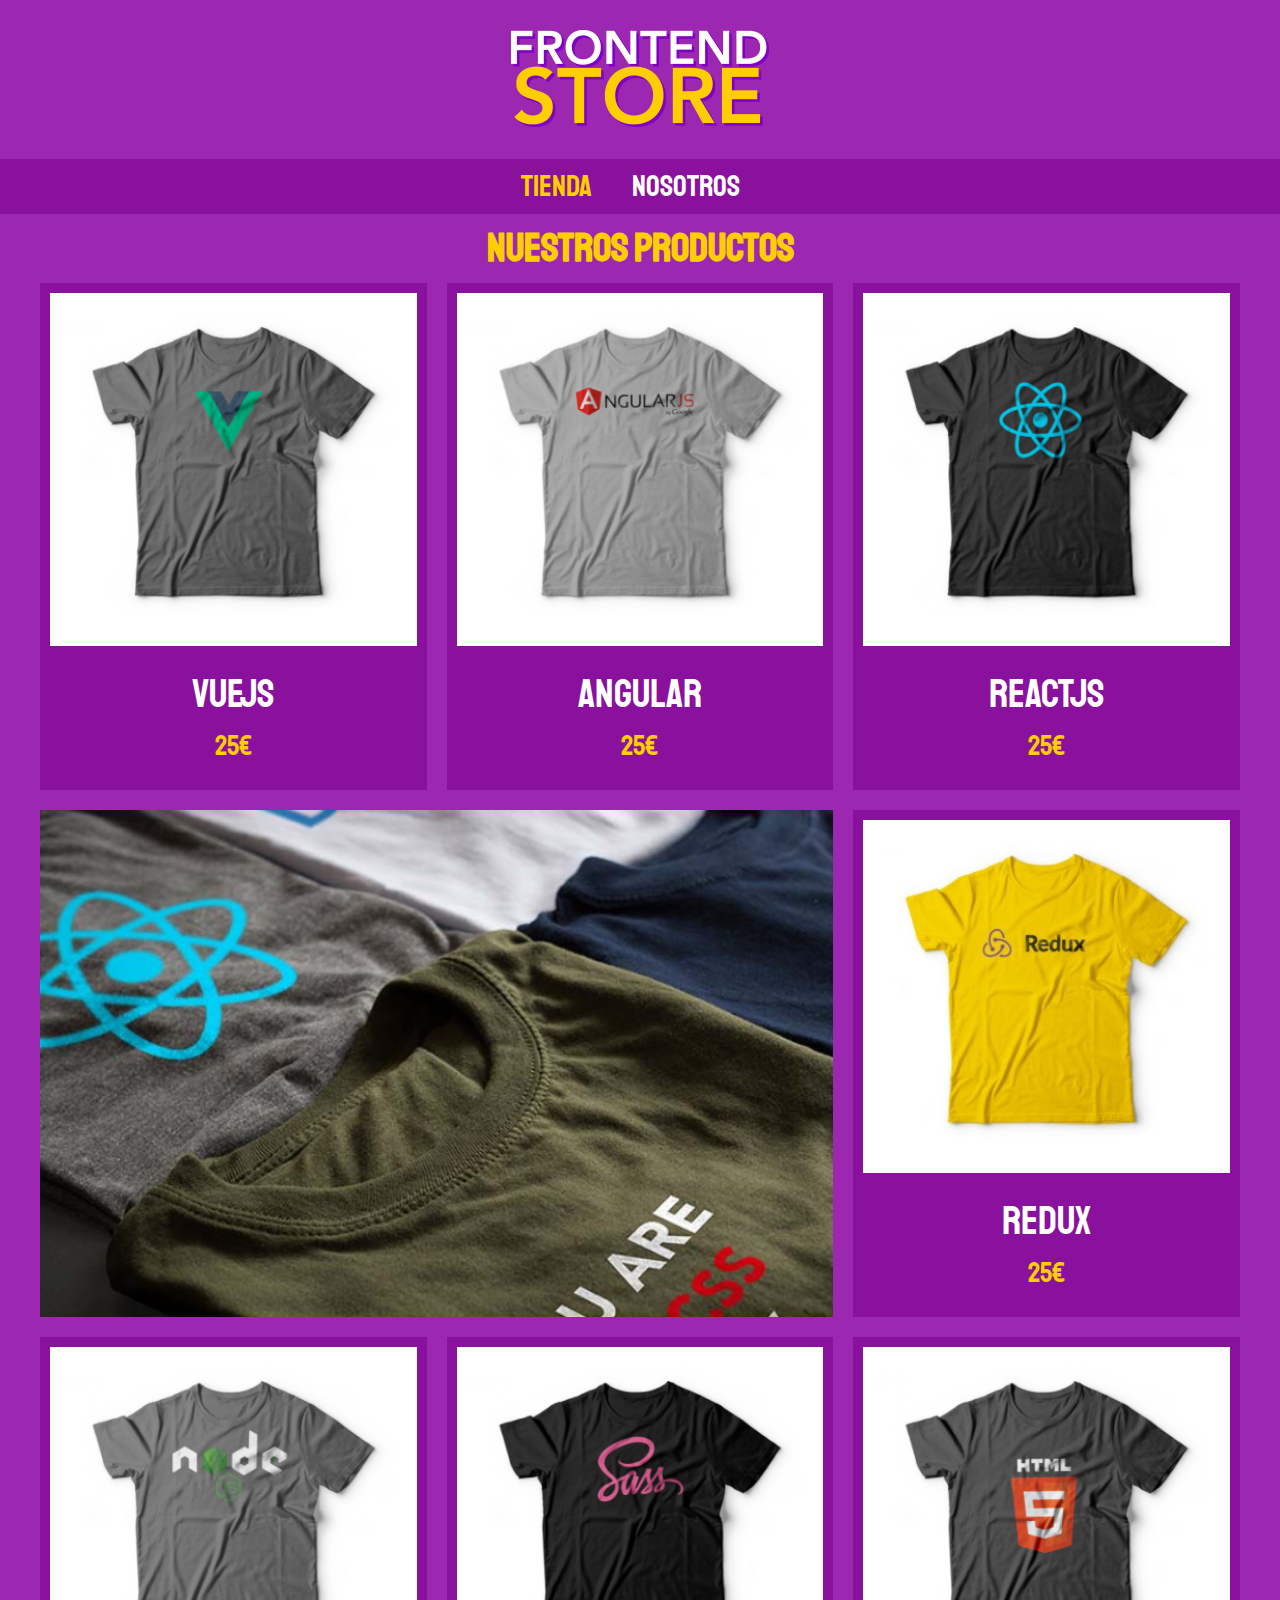
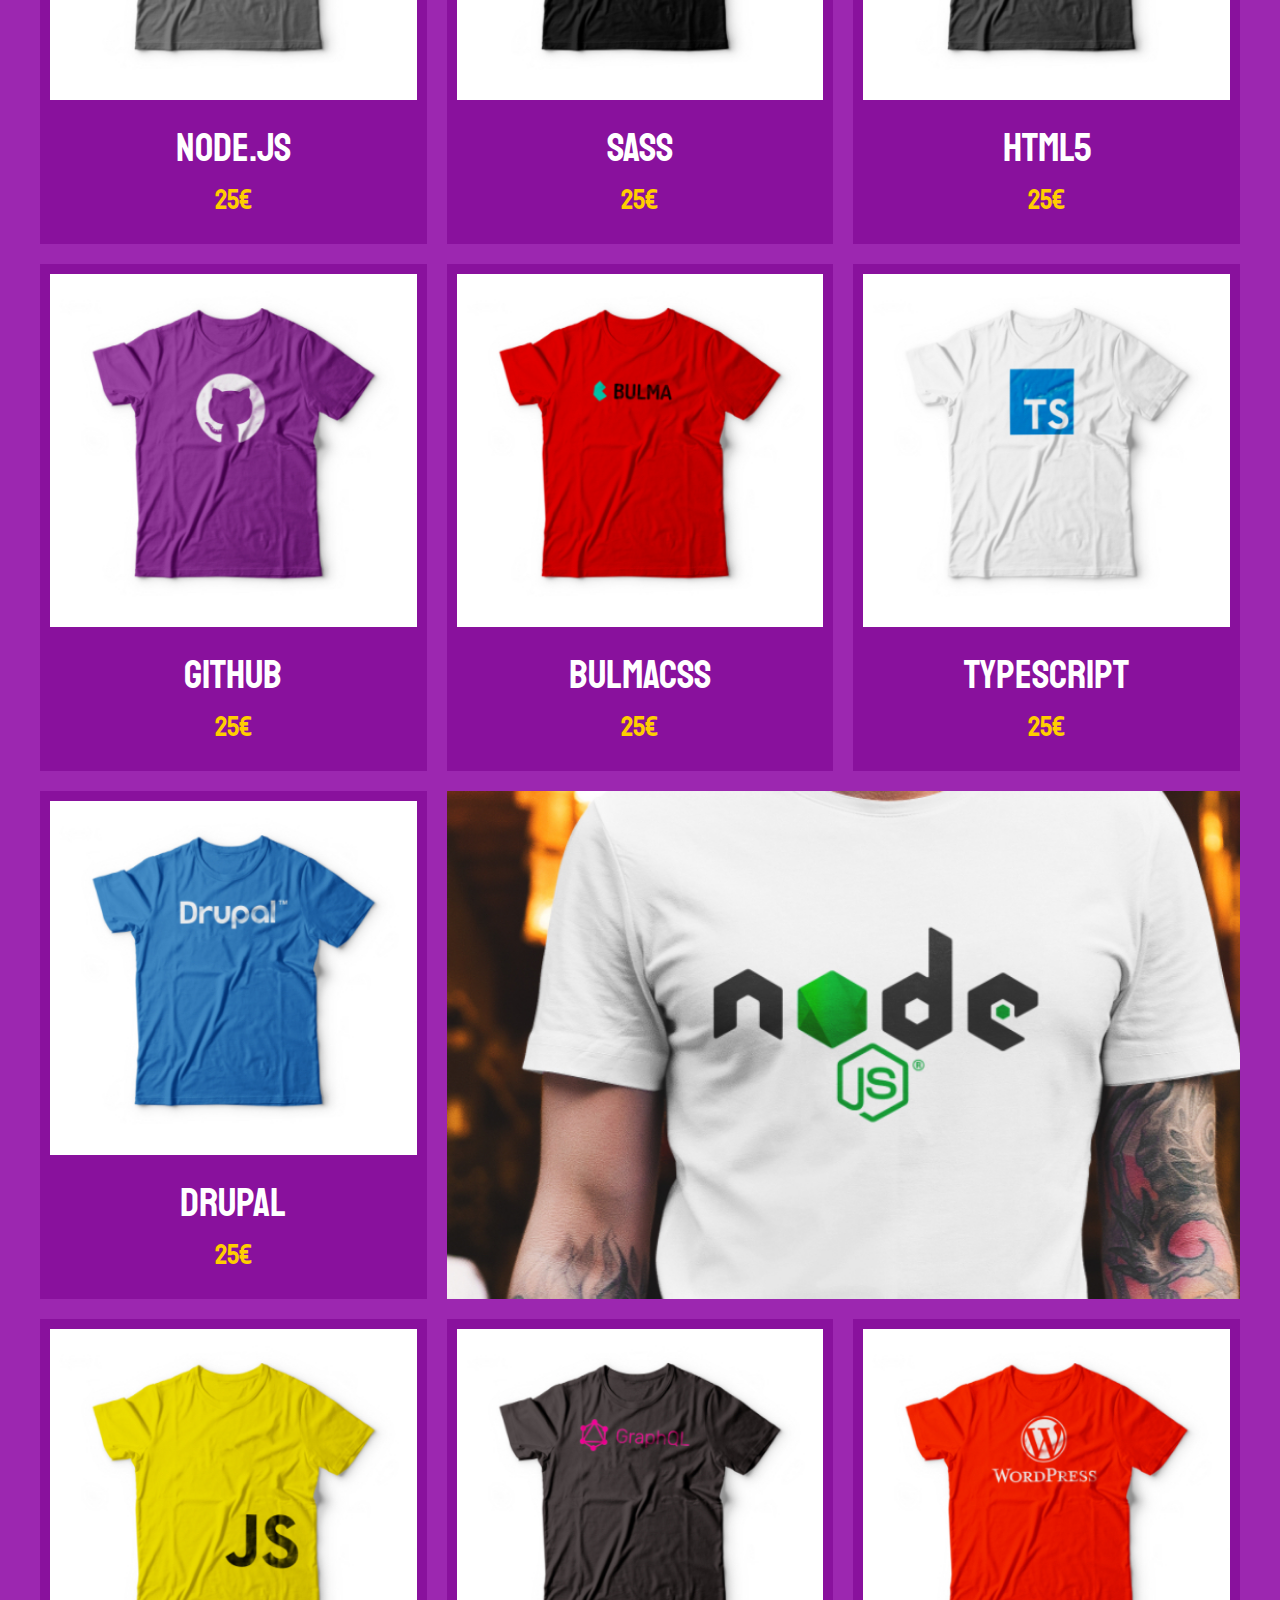
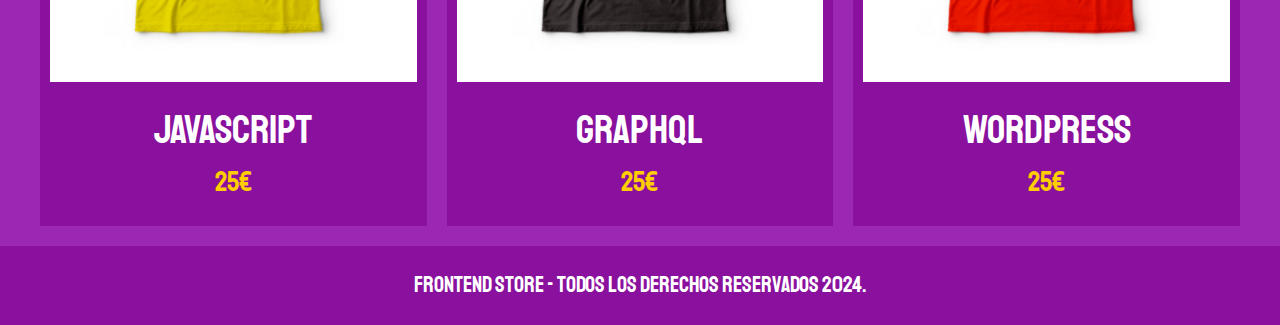
<file: FrontEndStore/index.html>
<!DOCTYPE html>
<html lang="en">
  <head>
    <meta charset="UTF-8" />
    <meta name="viewport" content="width=device-width, initial-scale=1.0" />
    <title>Document</title>
    <link rel="stylesheet" href="css/normalize.css">
    <link rel="stylesheet" href="css/style.css">
    <link rel="preconnect" href="https://fonts.googleapis.com" />
    <link rel="preconnect" href="https://fonts.gstatic.com" crossorigin />
    <link
      href="https://fonts.googleapis.com/css2?family=Staatliches&display=swap"
      rel="stylesheet"
    />
  </head>
  <body>
    <header class="header">
        <a href="index.html">
            <img class="header__logo" src="img/logo.png" alt="Logotipo">
        </a>
    </header>

    <nav class="navegacion">
        <a class="navegacion__enlace navegacion__enlace--activo" href="#">Tienda</a>
        <a class="navegacion__enlace" href="nosotros.html">Nosotros</a>
    </nav>

    <main class="contenedor">
        <h1>Nuestros Productos</h1>
        <div class="grid">
            <div class="producto">
                <a href="productos.html">
                    <img class="producto__imagen" src="img/1.jpg" alt="imagen camisa">
                    <div class="producto__info">
                        <p class="producto__nombre">VueJS</p>
                        <p class="producto__precio">25€</p>
                    </div>
                </a>
            </div>
    
            <div class="producto">
                <a href="productos.html">
                    <img class="producto__imagen" src="img/2.jpg" alt="imagen camisa">
                    <div class="producto__info">
                        <p class="producto__nombre">Angular</p>
                        <p class="producto__precio">25€</p>
                    </div>
                </a>
            </div>
    
            <div class="producto">
                <a href="productos.html">
                    <img class="producto__imagen" src="img/3.jpg" alt="imagen camisa">
                    <div class="producto__info">
                        <p class="producto__nombre">ReactJS</p>
                        <p class="producto__precio">25€</p>
                    </div>
                </a>
            </div>
    
            <div class="producto">
                <a href="productos.html">
                    <img class="producto__imagen" src="img/4.jpg" alt="imagen camisa">
                    <div class="producto__info">
                        <p class="producto__nombre">Redux</p>
                        <p class="producto__precio">25€</p>
                    </div>
                </a>
            </div>
    
            <div class="producto">
                <a href="productos.html">
                    <img class="producto__imagen" src="img/5.jpg" alt="imagen camisa">
                    <div class="producto__info">
                        <p class="producto__nombre">Node.js</p>
                        <p class="producto__precio">25€</p>
                    </div>
                </a>
            </div>
    
            <div class="producto">
                <a href="productos.html">
                    <img class="producto__imagen" src="img/6.jpg" alt="imagen camisa">
                    <div class="producto__info">
                        <p class="producto__nombre">Sass</p>
                        <p class="producto__precio">25€</p>
                    </div>
                </a>
            </div>
    
            <div class="producto">
                <a href="productos.html">
                    <img class="producto__imagen" src="img/7.jpg" alt="imagen camisa">
                    <div class="producto__info">
                        <p class="producto__nombre">HTML5</p>
                        <p class="producto__precio">25€</p>
                    </div>
                </a>
            </div>
    
            <div class="producto">
                <a href="productos.html">
                    <img class="producto__imagen" src="img/8.jpg" alt="imagen camisa">
                    <div class="producto__info">
                        <p class="producto__nombre">Github</p>
                        <p class="producto__precio">25€</p>
                    </div>
                </a>
            </div>
    
            <div class="producto">
                <a href="productos.html">
                    <img class="producto__imagen" src="img/9.jpg" alt="imagen camisa">
                    <div class="producto__info">
                        <p class="producto__nombre">BulmaCSS</p>
                        <p class="producto__precio">25€</p>
                    </div>
                </a>
            </div>
    
            <div class="producto">
                <a href="productos.html">
                    <img class="producto__imagen" src="img/10.jpg" alt="imagen camisa">
                    <div class="producto__info">
                        <p class="producto__nombre">TypeScript</p>
                        <p class="producto__precio">25€</p>
                    </div>
                </a>
            </div>
    
            <div class="producto">
                <a href="productos.html">
                    <img class="producto__imagen" src="img/11.jpg" alt="imagen camisa">
                    <div class="producto__info">
                        <p class="producto__nombre">Drupal</p>
                        <p class="producto__precio">25€</p>
                    </div>
                </a>
            </div>
    
            <div class="producto">
                <a href="productos.html">
                    <img class="producto__imagen" src="img/12.jpg" alt="imagen camisa">
                    <div class="producto__info">
                        <p class="producto__nombre">JavaScript</p>
                        <p class="producto__precio">25€</p>
                    </div>
                </a>
            </div>
    
            <div class="producto">
                <a href="productos.html">
                    <img class="producto__imagen" src="img/13.jpg" alt="imagen camisa">
                    <div class="producto__info">
                        <p class="producto__nombre">GraphQL</p>
                        <p class="producto__precio">25€</p>
                    </div>
                </a>
            </div>
    
            <div class="producto">
                <a href="productos.html">
                    <img class="producto__imagen" src="img/14.jpg" alt="imagen camisa">
                    <div class="producto__info">
                        <p class="producto__nombre">WordPress</p>
                        <p class="producto__precio">25€</p>
                    </div>
                </a>
            </div>

            <div class="grafico grafico--camisas"></div>
            <div class="grafico grafico--node"></div>
        </div>
    </main>

    <footer class="footer">
        <p class="footer__text">Frontend Store - Todos los derechos Reservados 2024.</p>

    </footer>
  </body>
</html>
</file>
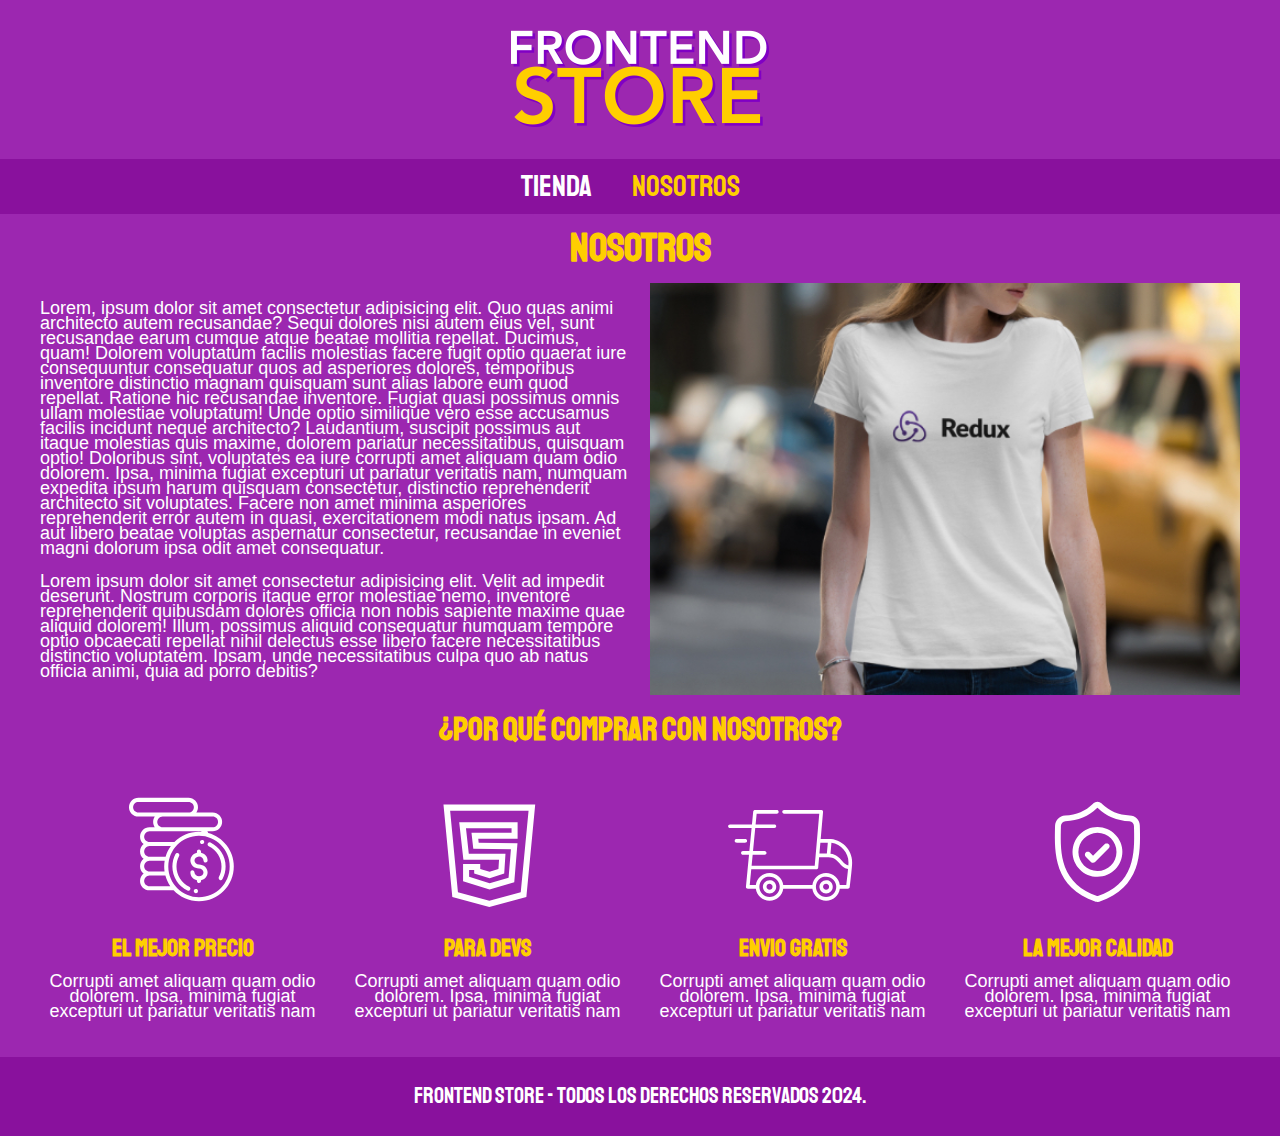
<file: FrontEndStore/nosotros.html>
<!DOCTYPE html>
<html lang="en">
  <head>
    <meta charset="UTF-8" />
    <meta name="viewport" content="width=device-width, initial-scale=1.0" />
    <title>Document</title>
    <link rel="stylesheet" href="css/normalize.css">
    <link rel="stylesheet" href="css/style.css">
    <link rel="preconnect" href="https://fonts.googleapis.com" />
    <link rel="preconnect" href="https://fonts.gstatic.com" crossorigin />
    <link
      href="https://fonts.googleapis.com/css2?family=Staatliches&display=swap"
      rel="stylesheet"
    />
  </head>
  <body>
    <header class="header">
        <a href="index.html">
            <img class="header__logo" src="img/logo.png" alt="Logotipo">
        </a>
    </header>

    <nav class="navegacion">
        <a class="navegacion__enlace" href="index.html">Tienda</a>
        <a class="navegacion__enlace navegacion__enlace--activo" href="nosotros.html">Nosotros</a>
    </nav>

    <main class="contenedor">
        <h1>Nosotros</h1>
        <div class="nosotros">
            <div class="nosotros__contenido">
                <p>Lorem, ipsum dolor sit amet consectetur adipisicing elit. Quo quas animi architecto autem recusandae? Sequi dolores nisi autem eius vel, sunt recusandae earum cumque atque beatae mollitia repellat. Ducimus, quam!
                Dolorem voluptatum facilis molestias facere fugit optio quaerat iure consequuntur consequatur quos ad asperiores dolores, temporibus inventore distinctio magnam quisquam sunt alias labore eum quod repellat. Ratione hic recusandae inventore.
                Fugiat quasi possimus omnis ullam molestiae voluptatum! Unde optio similique vero esse accusamus facilis incidunt neque architecto? Laudantium, suscipit possimus aut itaque molestias quis maxime, dolorem pariatur necessitatibus, quisquam optio!
                Doloribus sint, voluptates ea iure corrupti amet aliquam quam odio dolorem. Ipsa, minima fugiat excepturi ut pariatur veritatis nam, numquam expedita ipsum harum quisquam consectetur, distinctio reprehenderit architecto sit voluptates.
                Facere non amet minima asperiores reprehenderit error autem in quasi, exercitationem modi natus ipsam. Ad aut libero beatae voluptas aspernatur consectetur, recusandae in eveniet magni dolorum ipsa odit amet consequatur.
                </p>
                <p>Lorem ipsum dolor sit amet consectetur adipisicing elit. Velit ad impedit deserunt. Nostrum corporis itaque error molestiae nemo, inventore reprehenderit quibusdam dolores officia non nobis sapiente maxime quae aliquid dolorem!
                Illum, possimus aliquid consequatur numquam tempore optio obcaecati repellat nihil delectus esse libero facere necessitatibus distinctio voluptatem. Ipsam, unde necessitatibus culpa quo ab natus officia animi, quia ad porro debitis?
                </p>
            </div>
            <img class="nosotros__imagen" src="img/nosotros.jpg" alt="nosotros imagen">
        </div>
    </main>

    <section class="contenedor comprar">
        <h2 class="comprar__titulo">¿Por qué comprar con nosotros?</h2>
        <div class="bloques">
            <div class="bloque">
                <img src="img/icono_1.png" alt="icon">
                <h3 class="bloque__titulo">El Mejor Precio</h3>
                <p>Corrupti amet aliquam quam odio dolorem. Ipsa, minima fugiat excepturi ut pariatur veritatis nam</p>
            </div>
    
            <div class="bloque">
                <img src="img/icono_2.png" alt="icon">
                <h3 class="bloque__titulo">Para devs</h3>
                <p>Corrupti amet aliquam quam odio dolorem. Ipsa, minima fugiat excepturi ut pariatur veritatis nam</p>
            </div>
    
            <div class="bloque">
                <img src="img/icono_3.png" alt="icon">
                <h3 class="bloque__titulo">Envio gratis</h3>
                <p>Corrupti amet aliquam quam odio dolorem. Ipsa, minima fugiat excepturi ut pariatur veritatis nam</p>
            </div>
    
            <div class="bloque">
                <img src="img/icono_4.png" alt="icon">
                <h3 class="bloque__titulo">La mejor calidad</h3>
                <p>Corrupti amet aliquam quam odio dolorem. Ipsa, minima fugiat excepturi ut pariatur veritatis nam</p>
            </div>
        </div>
    </section>

    <footer class="footer">
        <p class="footer__text">Frontend Store - Todos los derechos Reservados 2024.</p>

    </footer>
  </body>
</html>
</file>
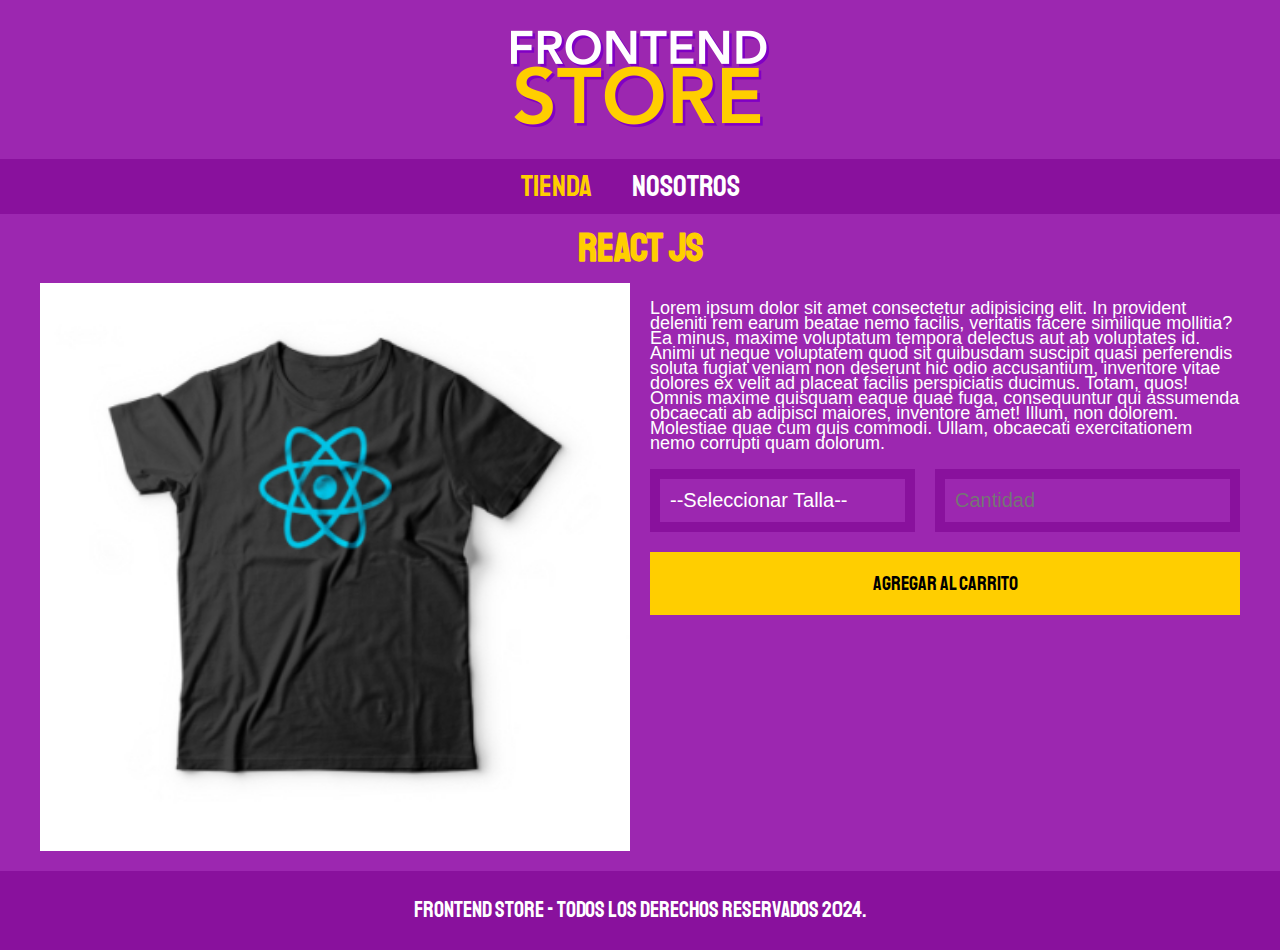
<file: FrontEndStore/productos.html>
<!DOCTYPE html>
<html lang="en">
  <head>
    <meta charset="UTF-8" />
    <meta name="viewport" content="width=device-width, initial-scale=1.0" />
    <title>Document</title>
    <link rel="stylesheet" href="css/normalize.css">
    <link rel="stylesheet" href="css/style.css">
    <link rel="preconnect" href="https://fonts.googleapis.com" />
    <link rel="preconnect" href="https://fonts.gstatic.com" crossorigin />
    <link
      href="https://fonts.googleapis.com/css2?family=Staatliches&display=swap"
      rel="stylesheet"
    />
  </head>
  <body>
    <header class="header">
        <a href="index.html">
            <img class="header__logo" src="img/logo.png" alt="Logotipo">
        </a>
    </header>

    <nav class="navegacion">
        <a class="navegacion__enlace navegacion__enlace--activo" href="index.html">Tienda</a>
        <a class="navegacion__enlace" href="nosotros.html">Nosotros</a>
    </nav>

    <main class="contenedor">
        <h1>React JS</h1>
        <div class="camisa">
          <img src="img/3.jpg" class="camisa__img" alt="img">
          
          <div class="camisa__contenido">
            <p>Lorem ipsum dolor sit amet consectetur adipisicing elit. In provident deleniti rem earum beatae nemo facilis, veritatis facere similique mollitia? Ea minus, maxime voluptatum tempora delectus aut ab voluptates id.
            Animi ut neque voluptatem quod sit quibusdam suscipit quasi perferendis soluta fugiat veniam non deserunt hic odio accusantium, inventore vitae dolores ex velit ad placeat facilis perspiciatis ducimus. Totam, quos!
            Omnis maxime quisquam eaque quae fuga, consequuntur qui assumenda obcaecati ab adipisci maiores, inventore amet! Illum, non dolorem. Molestiae quae cum quis commodi. Ullam, obcaecati exercitationem nemo corrupti quam dolorum.</p>

            <form class="formulario" action="">
              <select class="formulario__campo" name="" id="">
                <option disabled selected>--Seleccionar Talla--</option>
                <option value="">Chica</option>
                <option value="">Mediana</option>
                <option value="">Grande</option>
              </select>
  
              <input class="formulario__campo" type="number" placeholder="Cantidad" min="1">
  
              <input class="formulario__submit" type="submit" value="Agregar al carrito">
            </form>
          </div>

          
        </div>
    </main>

    <footer class="footer">
        <p class="footer__text">Frontend Store - Todos los derechos Reservados 2024.</p>

    </footer>
  </body>
</html>
</file>
<file: FrontEndStore/css/style.css>
:root {
  --primario: #9c27b0;
  --primarioOscuro: #89119d;
  --secundario: #ffce00;
  --secundarioOscuro: rgb(233, 287, 2);
  --blanco: #fff;
  --negro: #000;

  --fuentePrincipal: "Staatliches", cursive;
}
html {
  box-sizing: border-box;
  font-size: 62.5%;
}

*,
*::before,
*::after {
  box-sizing: inherit;
}

/** Globales */
body {
  background-color: var(--primario);
  font-size: 1.6rem;
  line-height: 1.5rem;
}

p {
  font-size: 1.8rem;
  font-family: Arial, Helvetica, sans-serif;
  color: var(--blanco);
}

a {
  text-decoration: none;
}

img {
  max-width: 100%;
}

.contenedor {
  max-width: 120rem;
  margin: 0 auto;
}

h1,
h2,
h3 {
  text-align: center;
  color: var(--secundario);
  font-family: var(--fuentePrincipal);
}

h1 {
  font-size: 4rem;
}

h2 {
  font-size: 3.2rem;
}

h3 {
  font-size: 2.4rem;
}

/** Header */
.header {
  display: flex;
  justify-content: center;
}
.header__logo {
  margin: 3rem 0;
}

/** Footer */
.footer {
  background-color: var(--primarioOscuro);
  padding: 1rem 0;
  margin-top: 2rem;
}
.footer__text {
  text-align: center;
  font-family: var(--fuentePrincipal);
  font-size: 2.2rem;
}

/** Navegacion */
.navegacion {
  background-color: var(--primarioOscuro);
  padding: 2rem 0;
  display: flex;
  justify-content: center;
  gap: 2rem;
}
.navegacion__enlace {
  font-family: var(--fuentePrincipal);
  color: var(--blanco);
  font-size: 3rem;
  margin-right: 2rem;
}

.navegacion__enlace:hover,
.navegacion__enlace--activo {
  color: var(--secundario);
}

/** Grid */
.grid {
  display: grid;
  grid-template-columns: repeat(2, 1fr);
  gap: 2rem;
}
@media (min-width: 768px) {
  .grid {
    grid-template-columns: repeat(3, 1fr);
  }
}

/** Productos */
.producto {
  background-color: var(--primarioOscuro);
  padding: 1rem;
}
.producto__imagen {
  width: 100%;
}
.producto__info {
}
.producto__nombre {
  font-size: 4rem;
}
.producto__precio {
  font-size: 2.8rem;
  color: var(--secundario);
}
.producto__nombre,
.producto__precio {
  font-family: var(--fuentePrincipal);
  text-align: center;
  line-height: 1.2rem;
}

/** Gráficos */
.grafico {
  min-height: 30rem;
  background-repeat: no-repeat;
  background-size: cover;
}

.grafico--camisas {
  grid-row: 2 / 3;
  grid-column: 1 / 3;
  background-image: url(../img/grafico1.jpg);
}

.grafico--node {
  background-image: url(../img/grafico2.jpg);
  grid-column: 1 / 3;
  grid-row: 8 / 9;
}

@media (min-width: 768px) {
  .grafico--node {
    grid-row: 5 / 6;
    grid-column: 2 / 4;
  }
}

/** Nosotros */
.nosotros {
  display: grid;
}

.nosotros__contenido {
}

.nosotros__imagen {
  grid-row: 1 / 2;
  width: 100%;
}
@media (min-width: 768px) {
  .nosotros {
    grid-template-columns: repeat(2, 1fr);
    column-gap: 2rem;
  }

  .nosotros__imagen {
    grid-column: 2 / 3;
  }
}

/** Bloques */
.bloques {
  display: grid;
  grid-template-columns: repeat(2, 1fr);
  gap: 2rem;
}

.bloque {
  text-align: center;
}
.bloque__titulo {
  margin: 0;
}

@media (min-width: 768px) {
  .bloques {
    grid-template-columns: repeat(4, 1fr);
  }
}

/** Producto */
.camisa__img {
  width: 100%;
  
}
@media (min-width: 768px) {
  .camisa {
    display: grid;
    grid-template-columns: repeat(2, 1fr);
    gap: 2rem;
  }
}

.formulario {
  display: grid;
  grid-template-columns: repeat(2, 1fr);
  gap: 2rem;
}

.formulario__campo {
  border: 1rem solid var(--primarioOscuro);
  background-color: transparent;
  color: var(--blanco);
  font-size: 2rem;
  font-family: Arial, Helvetica, sans-serif;
  padding: 1rem;
  appearance: none;

}

.formulario__submit {
  background-color: var(--secundario);
  border: none;
  font-size: 2rem;
  font-family: var(--fuentePrincipal);
  padding: 2rem;
  transition: background-color .3s ease;
  grid-column: 1 / 3;
}

.formulario__submit:hover {
  cursor: pointer;
  background-color: var(--secundarioOscuro);
}
</file>
